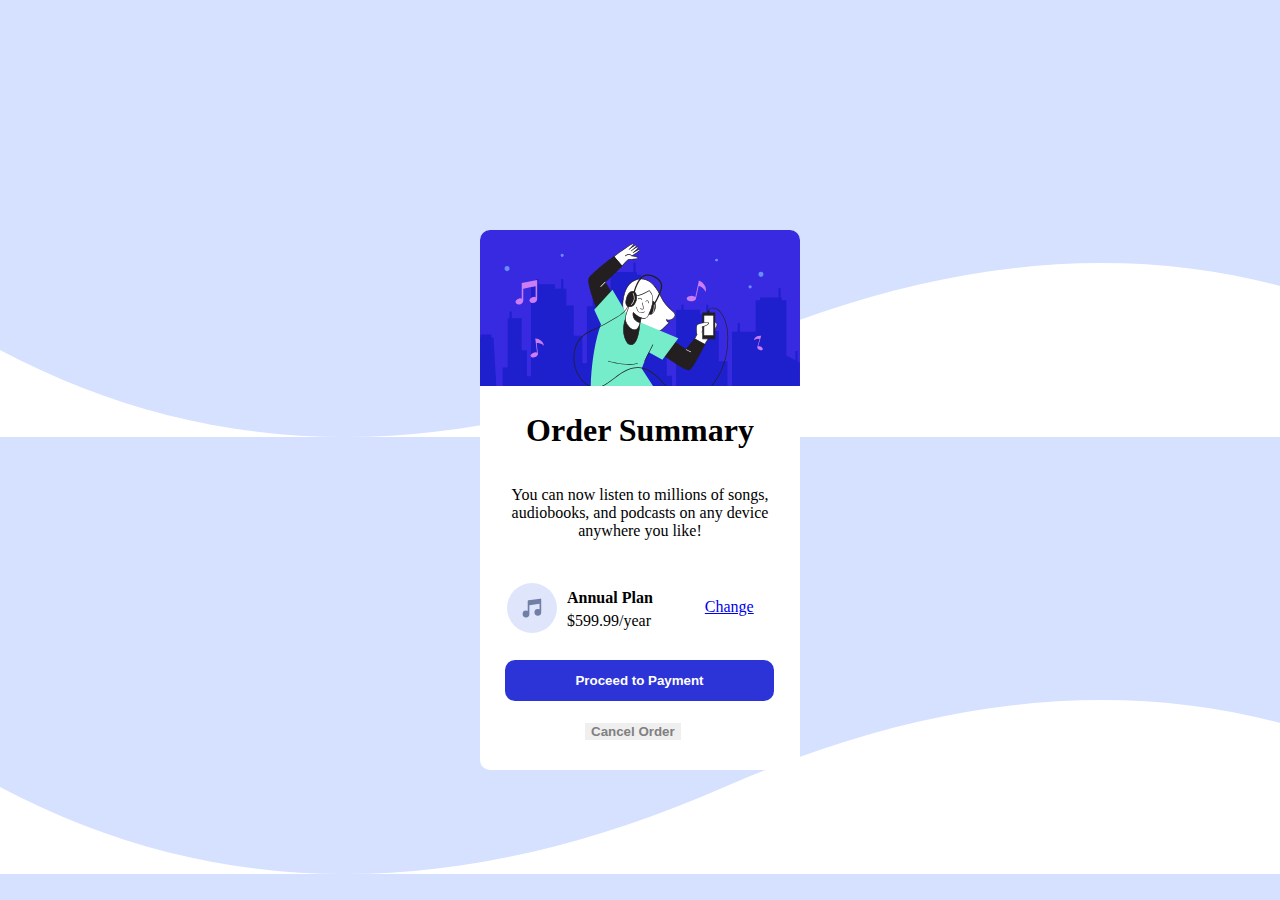
<file: index.html>
<!DOCTYPE html>
<html lang="en">

<head>
    <meta charset="UTF-8">
    <meta http-equiv="X-UA-Compatible" content="IE=edge">
    <meta name="viewport" content="width=device-width, initial-scale=1.0">
    <title>Document</title>
    <link rel="icon" type="image/jpeg" href="images/favicon-32x32.png">
    <link rel="stylesheet" href="styles.css">
</head>

<body>
    <div class=container>
        <div class="div-0">
            <!-- <img class="img-0" src="images/pattern-background-desktop.svg" alt="background-image"> -->
            <img class="img-1" src="images/illustration-hero.svg" alt="image">
            <div class="div-1">


                <h1>Order Summary</h1>
                <p class="p-1">You can now listen to millions of songs, audiobooks, and podcasts on any device
                    anywhere you like!
                </p>
            </div>

            <div class="div-2">
                <img class="img-2" src="images/icon-music.svg" alt="music">
                <div class="div-22">
                    <h4>Annual Plan</h4>
                    <p class="p-11">$599.99/year</p>
                </div>

                <a href="#" class="p-2">Change</a>
            </div>
            <form action="POST">
                <button type="submit" class="btn-1">Proceed to Payment</button><br>
                <button type="submit" class="btn-2">Cancel Order</button>
            </form>

        </div>
    </div>

</body>

</html>
</file>
<file: styles.css>
.container {
    background-image: url(images/pattern-background-desktop.svg);
    width: 100vw;
    height: 100vh;
    display: flex;
    align-items: center;
    justify-content: center;
    flex-direction: column;
    position: relative;
    background-repeat: repeat
}

.div-0 {
    background-color: white;
    width: 320px;
    height: 540px;
    margin-top: 100px;
    border-radius: 10px;
}

.img-1 {
    width: 320px;
    border-radius: 10px 10px 0px 0px;

}

.div-1 {
    display: flex;
    align-items: center;
    justify-content: center;
    flex-direction: column;
}

.p-1 {
    text-align: center;
}

.div-2 {
    display: flex;

}

.img-2 {
    width: 50px;
    height: 50px;
    margin: 27px 10px 27px 27px;
}

h4 {
    margin-bottom: 0px;
    margin-top: 33px;
}

.p-11 {
    margin-top: 5px;
}

.p-2 {
    margin-top: 42px;
    margin-left: 52px;
}

.btn-1 {
    border: none;
    background-color: #2c33d7;
    width: 269px;
    height: 41px;
    color: white;
    border-radius: 10px;
    margin-left: 25px;
    font-weight: bold;
    cursor: pointer;
}

.btn-2 {
    border: none;
    font-weight: bold;
    margin-left: 105px;
    margin-top: 22px;
    color: gray;
    cursor: pointer;
}


body,
html {
    margin: 0px;
}
</file>
